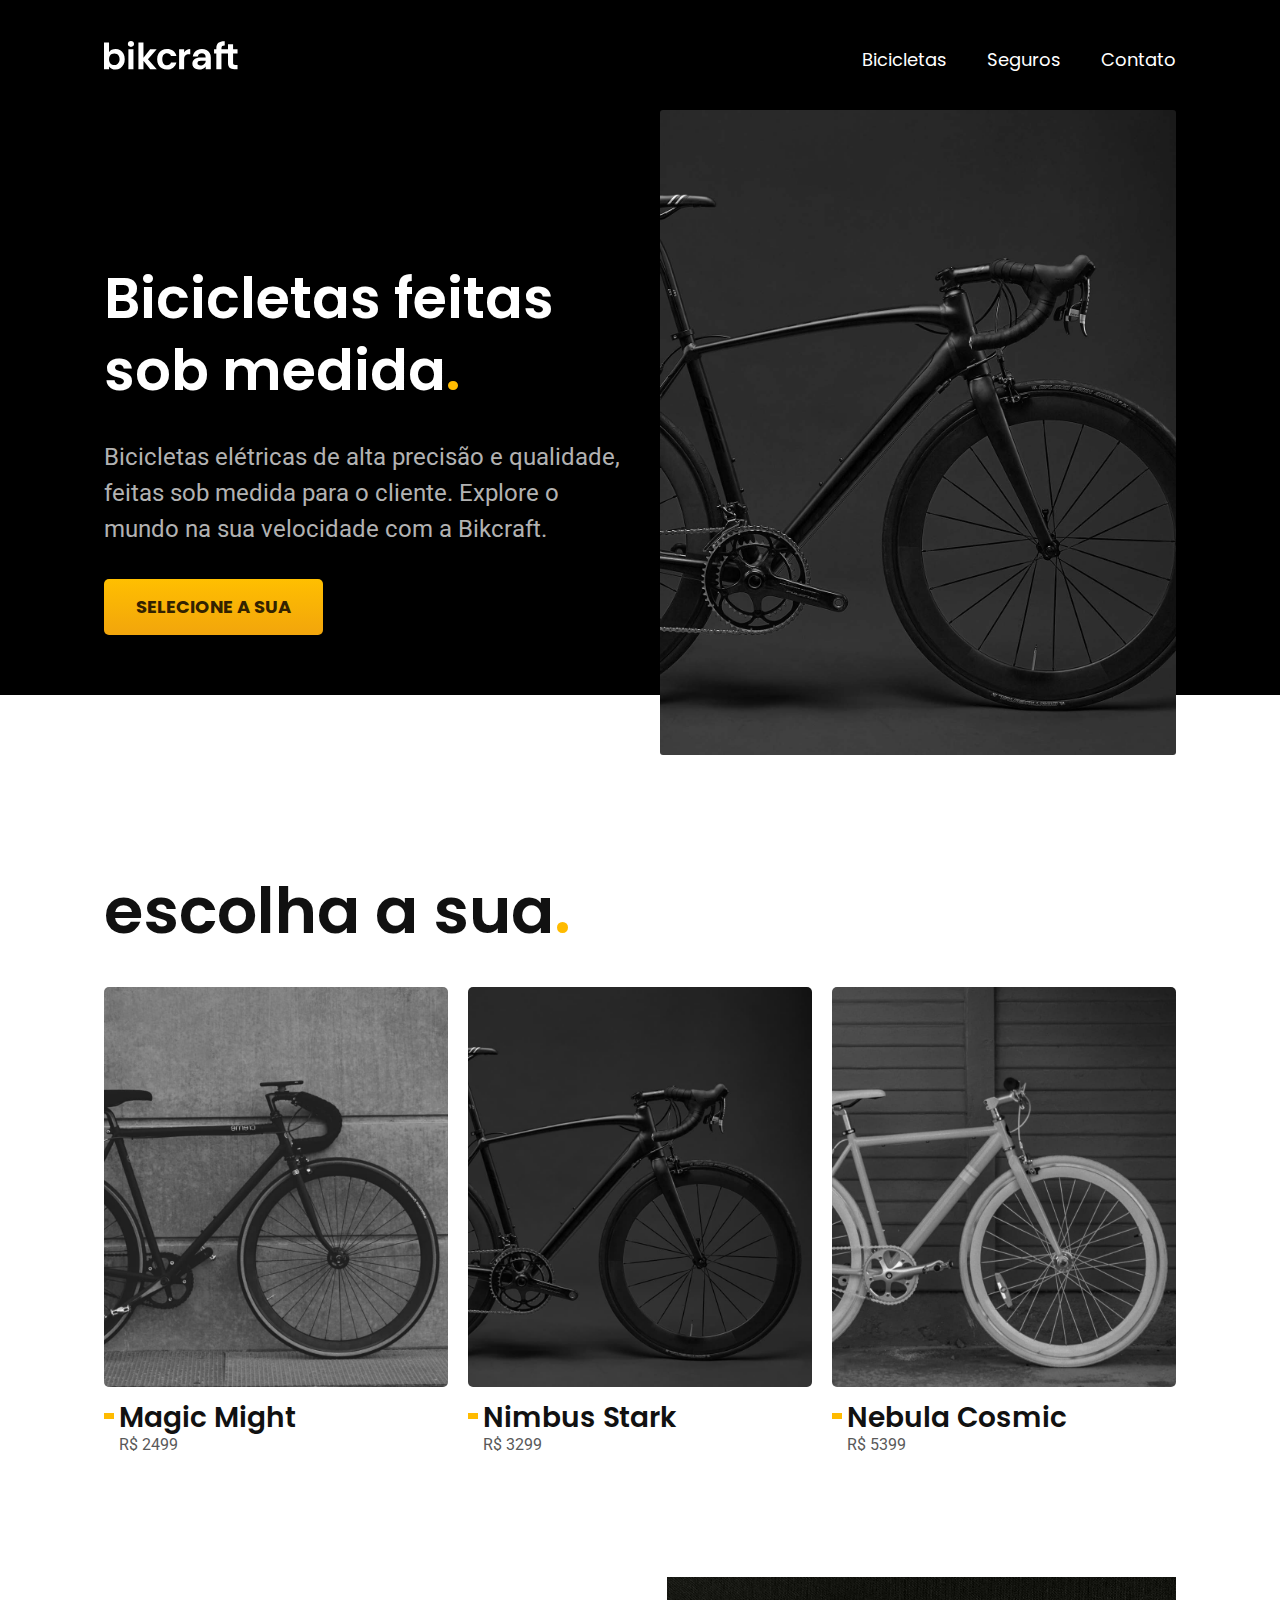
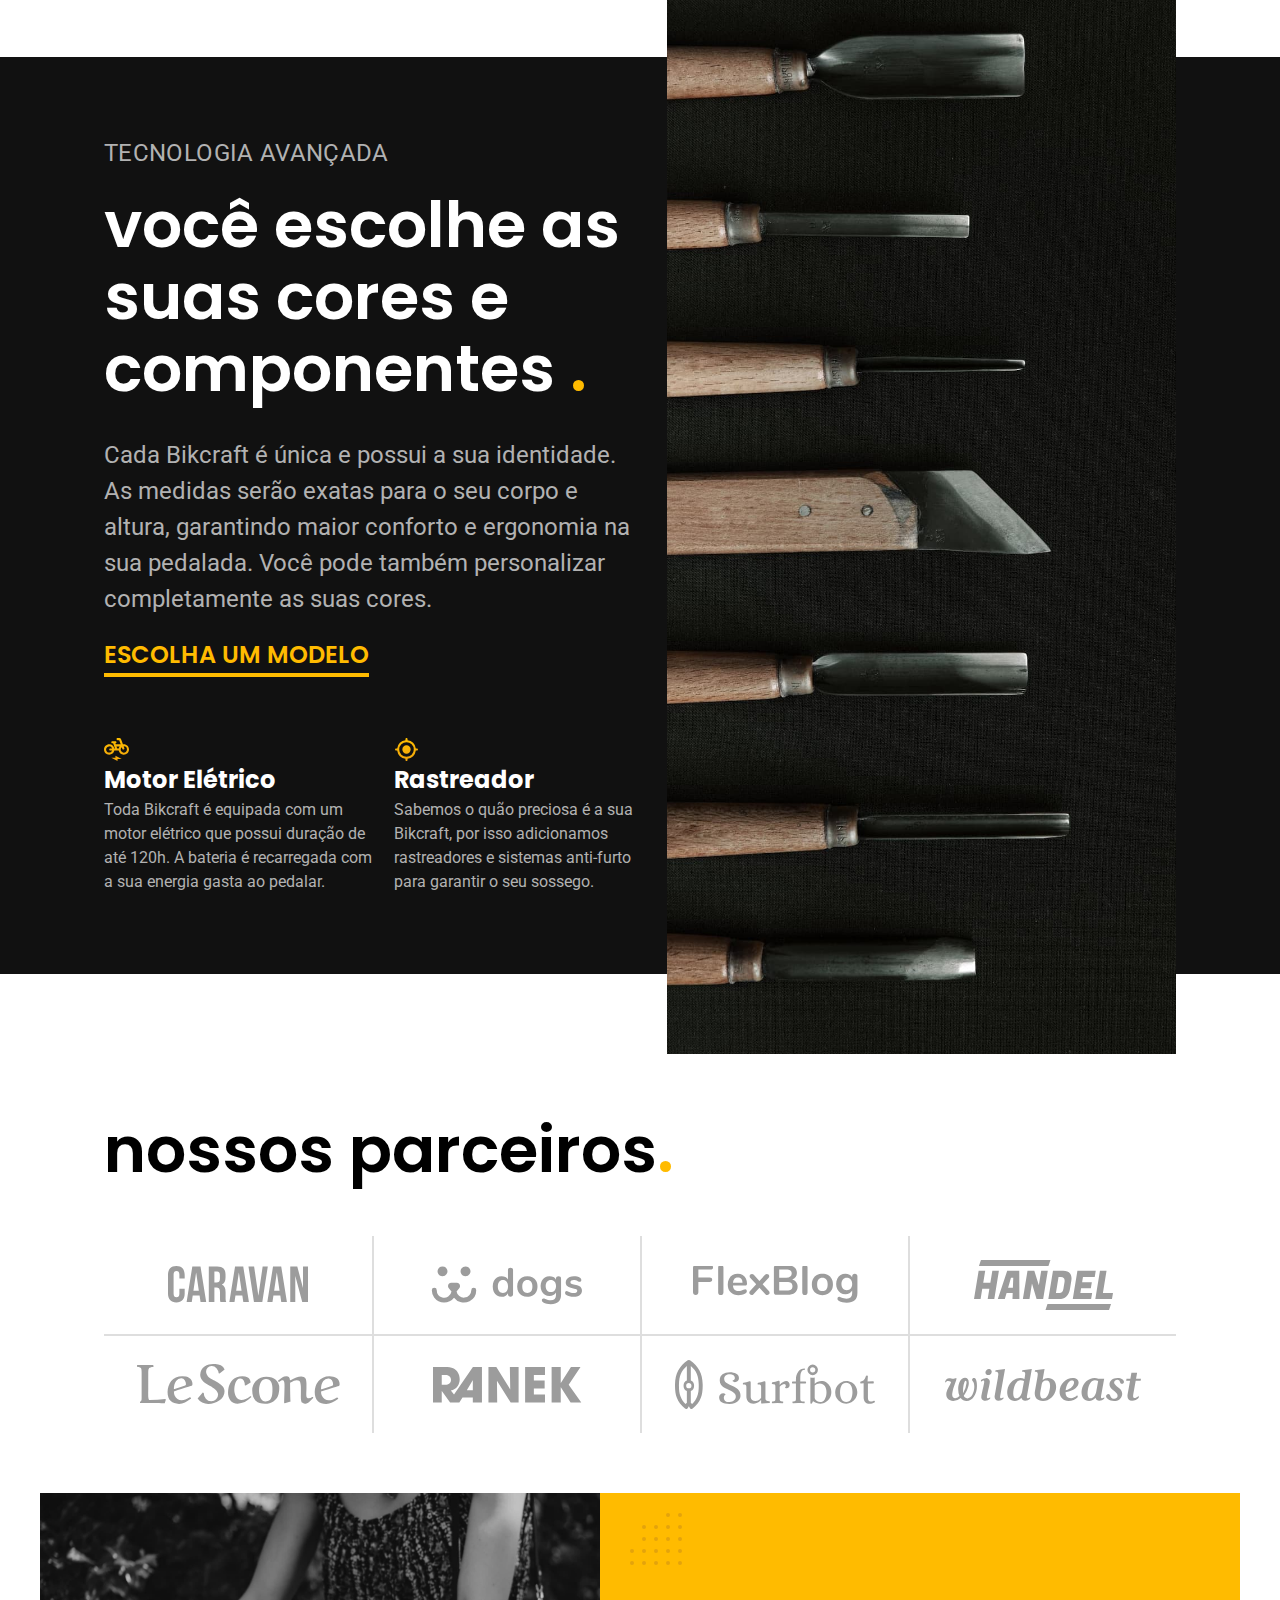
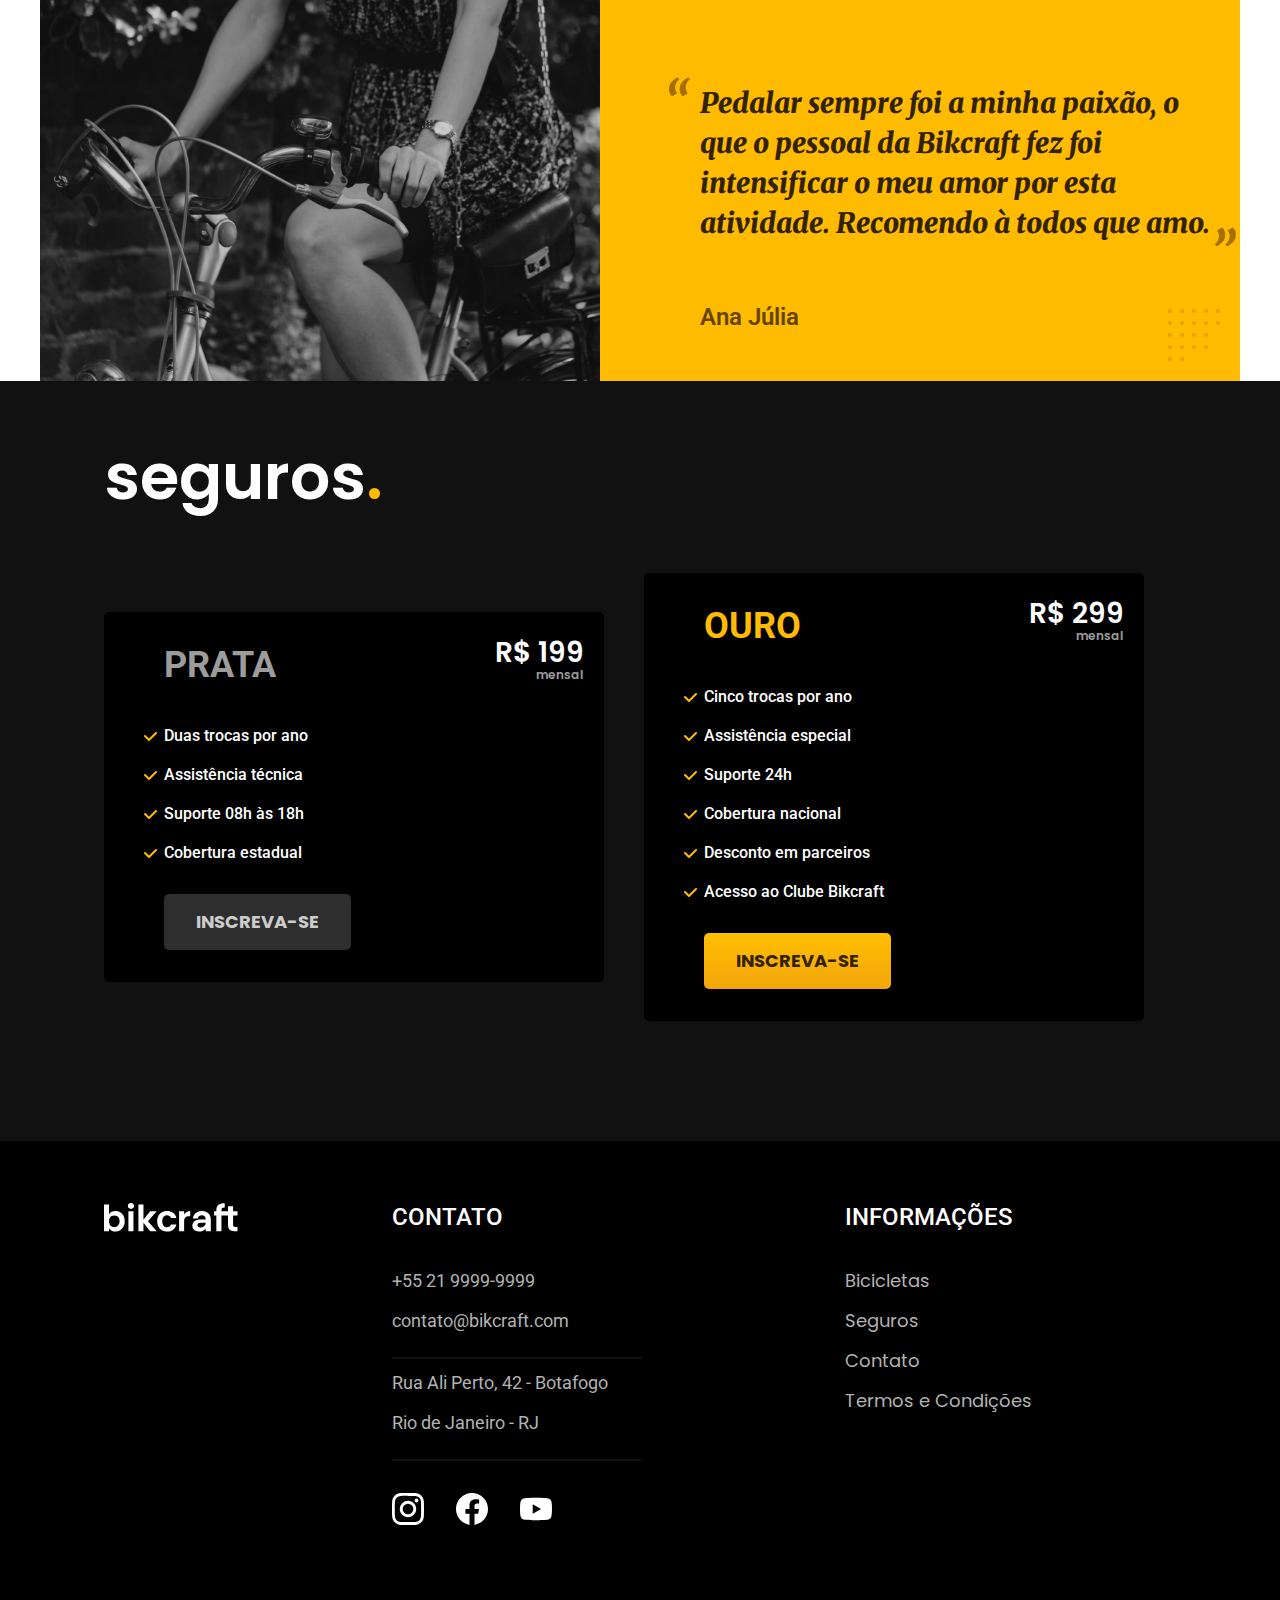
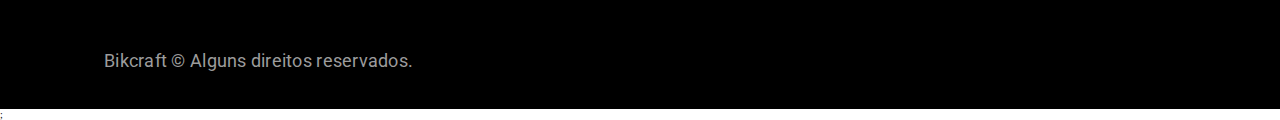
<file: index.html>
<!DOCTYPE html>
<html lang="pt-br">

<head>

  <meta charset="UTF-8">
  <link rel="shortcut icon" href="./favicon.svg" type="image/svg+xml">

  <meta name="viewport" content="width=device-width, initial-scale=1.0">


  <meta name="description" content="Bicicletas elétricas de alta precisão e qualidade,  feitas sob medida para o cliente. Explore o mundo na sua velocidade com a Bikcraft.">

  <link rel="preconnect" href="https://fonts.googleapis.com">
  <link rel="preconnect" href="https://fonts.gstatic.com" crossorigin>
  <link href="https://fonts.googleapis.com/css2?family=Merriweather:wght@900&family=Poppins:wght@400;700&family=Roboto:wght@400;500;700&display=swap" rel="stylesheet">




  <link rel="preload" href="./css/style.min.css" as="style">
  <link rel="stylesheet" href="./css/style.min.css">
  <title>Projeto Bikcraft - Venda de Bicicletas</title>


  <script>document.documentElement.classList.add('js') </script>

</head>

<body>

  <header>
    <div class="header-bg container">
      <a href="./">
        <img src="./img/bikcraft.svg" alt="Logo Bikcraft">
      </a>
      <ul class="header-menu">
        <li><a href="./pages/bicicletas.html">Bicicletas</a></li>
        <li><a href="./pages/seguros.html">Seguros</a></li>
        <li><a href="./pages/contato.html">Contato</a></li>
      </ul>
    </div>
  </header>
  <main>
    <!-- home -->
    <section id="home" aria-label="introdução">
      <div class="home-text-area container">
        <div>
          <h1 data-anime="300" class="fadeInUp intro-title w">Bicicletas feitas
            sob medida<span>.</span></h1>
          <p class="intro-text c5 ff-roboto">Bicicletas elétricas de alta precisão e qualidade, feitas sob medida para o cliente. Explore o mundo na sua velocidade com a Bikcraft.</p>
          <a href="./pages/bicicletas.html" class="btn">SELECIONE A SUA</a>
        </div>

        <img src="./img/fotos/introducao.jpg" alt="">

      </div>
    </section>
    <!-- modelos -->
    <section class="modelos container" aria-label="modelos">
      <h1 data-anime="400" class="fadeInUp intro-title c11">escolha a sua<span>.</span></h1>
      <ul data-anime="400" class="fadeInUp bike-list">
        <li>
          <a href="./bicicletas/magic.html">
            <img src="./img/bicicletas/magic-home.jpg" alt="Bicicleta Magic">
            <h2 class="bike-title c11 ff-poppins">
              Magic Might
            </h2>
            <span class="bike-price c8  ff-roboto">
              R$ 2499
            </span>
          </a>
        </li>
        <li>
          <a href="./bicicletas/nimbus.html">
            <img src="./img/bicicletas/nimbus-home.jpg" alt="Bicicleta Nimbus">
            <h2 class="bike-title c11 ff-poppins">
              Nimbus Stark
            </h2>
            <span class="bike-price c8 ff-roboto">
              R$ 3299
            </span>
          </a>
        </li>
        <li>
          <a href="./bicicletas/cosmic.html">
            <img src="./img/bicicletas/nebula-home.jpg" alt="Bicicleta Nebula">
            <h2 class="bike-title c11 ff-poppins">
              Nebula Cosmic
            </h2>
            <span class="bike-price c8 ff-roboto">
              R$ 5399
            </span>
          </a>
        </li>
      </ul>
    </section>
    <!-- tecnologia -->
    <section id="about" class="bg-c11" aria-label="tecnologias">
      <div class="container">
        <div class="about-content ff-roboto">
          <span class="about-intro c5 ff-roboto">Tecnologia Avançada</span>
          <h1 class="intro-title w">você escolhe as suas cores e componentes <span>.</span></h1>
          <p class="about-text ff-roboto c5">Cada Bikcraft é única e possui a sua identidade. As medidas serão exatas para o seu corpo e altura, garantindo maior conforto e ergonomia na sua pedalada. Você pode também personalizar completamente as suas cores.</p>
          <a href="./pages/bicicletas.html" class="about-intro2 ff-poppins p1">ESCOLHA UM MODELO</a>
          <div class="about-vantagens">
            <div class="about-card">
              <img src="./img/icones/eletrica.svg" alt="Icone Bike eletrica">
              <h3 class="about-title2 ff-poppins w">Motor Elétrico</h3>
              <p class="about-bike c5">Toda Bikcraft é equipada com um motor elétrico que possui duração de até 120h. A bateria é recarregada com a sua energia gasta ao pedalar.</p>
            </div>
            <div class="about-card">
              <img src="./img/icones/rastreador.svg" alt="Icone rastreador">
              <h3 class="about-title2 ff-poppins w">Rastreador</h3>
              <p class="about-bike c5">Sabemos o quão preciosa é a sua Bikcraft, por isso adicionamos rastreadores e sistemas anti-furto para garantir o seu sossego.</p>
            </div>
          </div>




        </div>
        <img class="about-photo" src="./img/fotos/tecnologia.jpg" alt="">
      </div>

    </section>
    <!-- parceiros -->
    <section class="container parceiros" aria-label="parceiros">
      <h1 data-anime="400" class="fadeInUp intro-title">nossos parceiros<span>.</span></h1>
      <ul data-anime="700" class="fadeInUp parceiro-list">
        <li><img src="./img/parceiros/caravan.svg" alt="Logo Parceiros"></li>
        <li><img src="./img/parceiros/dogs.svg" alt="Logo Parceiros"></li>
        <li><img src="./img/parceiros/flexblog.svg" alt="Logo Parceiros"></li>
        <li><img src="./img/parceiros/handel.svg" alt="Logo Parceiros"></li>
        <li><img src="./img/parceiros/lescone.svg" alt="Logo Parceiros"></li>
        <li><img src="./img/parceiros/ranek.svg" alt="Logo Parceiros"></li>
        <li><img src="./img/parceiros/surfbot.svg" alt="Logo Parceiros"></li>
        <li><img src="./img/parceiros/wildbeast.svg" alt="Logo Parceiros"></li>
      </ul>
    </section>
    <!-- depoimentos -->
    <section id="recomendacao">
      <div class="recomendacao-conteudo container">
        <img class="recomendacao-photo" src="./img/fotos/depoimento.jpg" alt="Mulher Andando de Bicicleta">
        <div class="texto-content">
          <h1 class="text ff-meri c-p5">Pedalar sempre foi a minha paixão, o que o pessoal da Bikcraft fez foi intensificar o meu amor por esta atividade. Recomendo à todos que amo.
          </h1>
          <span class="c-p4 ff-roboto">Ana Júlia</span>
          <img class="dec-top" src="./img/dec/top-left-p.svg" alt="">
          <img class="dec-bottom" src="./img/dec/bottom-right-p.svg" alt="">
        </div>
      </div>
    </section>
    <!-- seguros -->
    <section id="seguros" class="bg-c11" aria-label="depoimentos">
      <div class="container">
        <h1 data-anime="400" class="fadeInUp intro-title w">seguros<span>.</span></h1>
        <div data-anime="700" class="fadeInUp seguros-content">
          <div class="seguro-card bg-c12">
            <h2 class="seguro-title c6 ff-roboto">prata</h2>
            <ul class="seguro-lista w ff-roboto">
              <li>Duas trocas por ano</li>
              <li>Assistência técnica</li>
              <li>Suporte 08h às 18h</li>
              <li>Cobertura estadual</li>
            </ul>
            <a class="btn silver c4" href="./pages/seguros.html">inscreva-se</a>
            <span class="seguro-preco ff-poppins w">R$ 199</span>
          </div>
          <div class="seguro-card bg-c12">
            <h2 class="seguro-title c-p1 ff-roboto">ouro</h2>
            <ul class="seguro-lista w ff-roboto">
              <li>Cinco trocas por ano</li>
              <li>Assistência especial</li>
              <li>Suporte 24h</li>
              <li>Cobertura nacional</li>
              <li>Desconto em parceiros</li>
              <li>Acesso ao Clube Bikcraft</li>
            </ul>
            <a class="btn c-p5" href="./pages/seguros.html">inscreva-se</a>
            <span class="seguro-preco ff-poppins w">R$ 299</span>
          </div>
        </div>
      </div>
    </section>
    <!-- footer -->
    <footer class="bg-c12 ">
      <div class="footer container">
        <img src="./img/bikcraft.svg" alt="logo bikcraft">
        <div class="footer-contato ff-roboto">
          <h3 class="footer-title-list w">contato</h3>
          <ul class="footer-list c5 contato">
            <li><a href="tel:+552199999999" target="_blank">+55 21 9999-9999</a></li>
            <li><a href="mailto:contato@bikcraft.com" target="_blank">contato@bikcraft.com</a></li>
            <li><a>Rua Ali Perto, 42 - Botafogo</a></li>
            <li><a>Rio de Janeiro - RJ</a></li>
          </ul>
          <ul class="footer-social">
            <li><a href="https://www.instagram.com" target="_blank"><img src="./img/redes/instagram.svg" alt=""></a></li>
            <li><a href="https://www.facebook.com" target="_blank"><img src="./img/redes/facebook.svg" alt=""></a></li>
            <li><a href="https://www.youtube.com" target="_blank"><img src="./img/redes/youtube.svg" alt=""></a></li>
          </ul>
        </div>
        <div class="footer-info ff-roboto">
          <h3 class="footer-title-list w">informações</h3>
          <ul class="footer-list c5 ff-poppins">
            <li><a href="./pages/bicicletas.html">Bicicletas</a></li>
            <li><a href="./pages/seguros.html">Seguros</a></li>
            <li><a href="./pages/contato.html">Contato</a></li>
            <li><a href="./pages/termos.html">Termos e Condições</a></li>
          </ul>
        </div>
        <p class="ff-roboto c6 ">Bikcraft © Alguns direitos reservados.</p>
      </div>
    </footer>

  </main>
  <script src="./js/plugins/simple-anime.js"></script>;
  <script src="./js/main.js"></script>
</body>

</html>
</file>
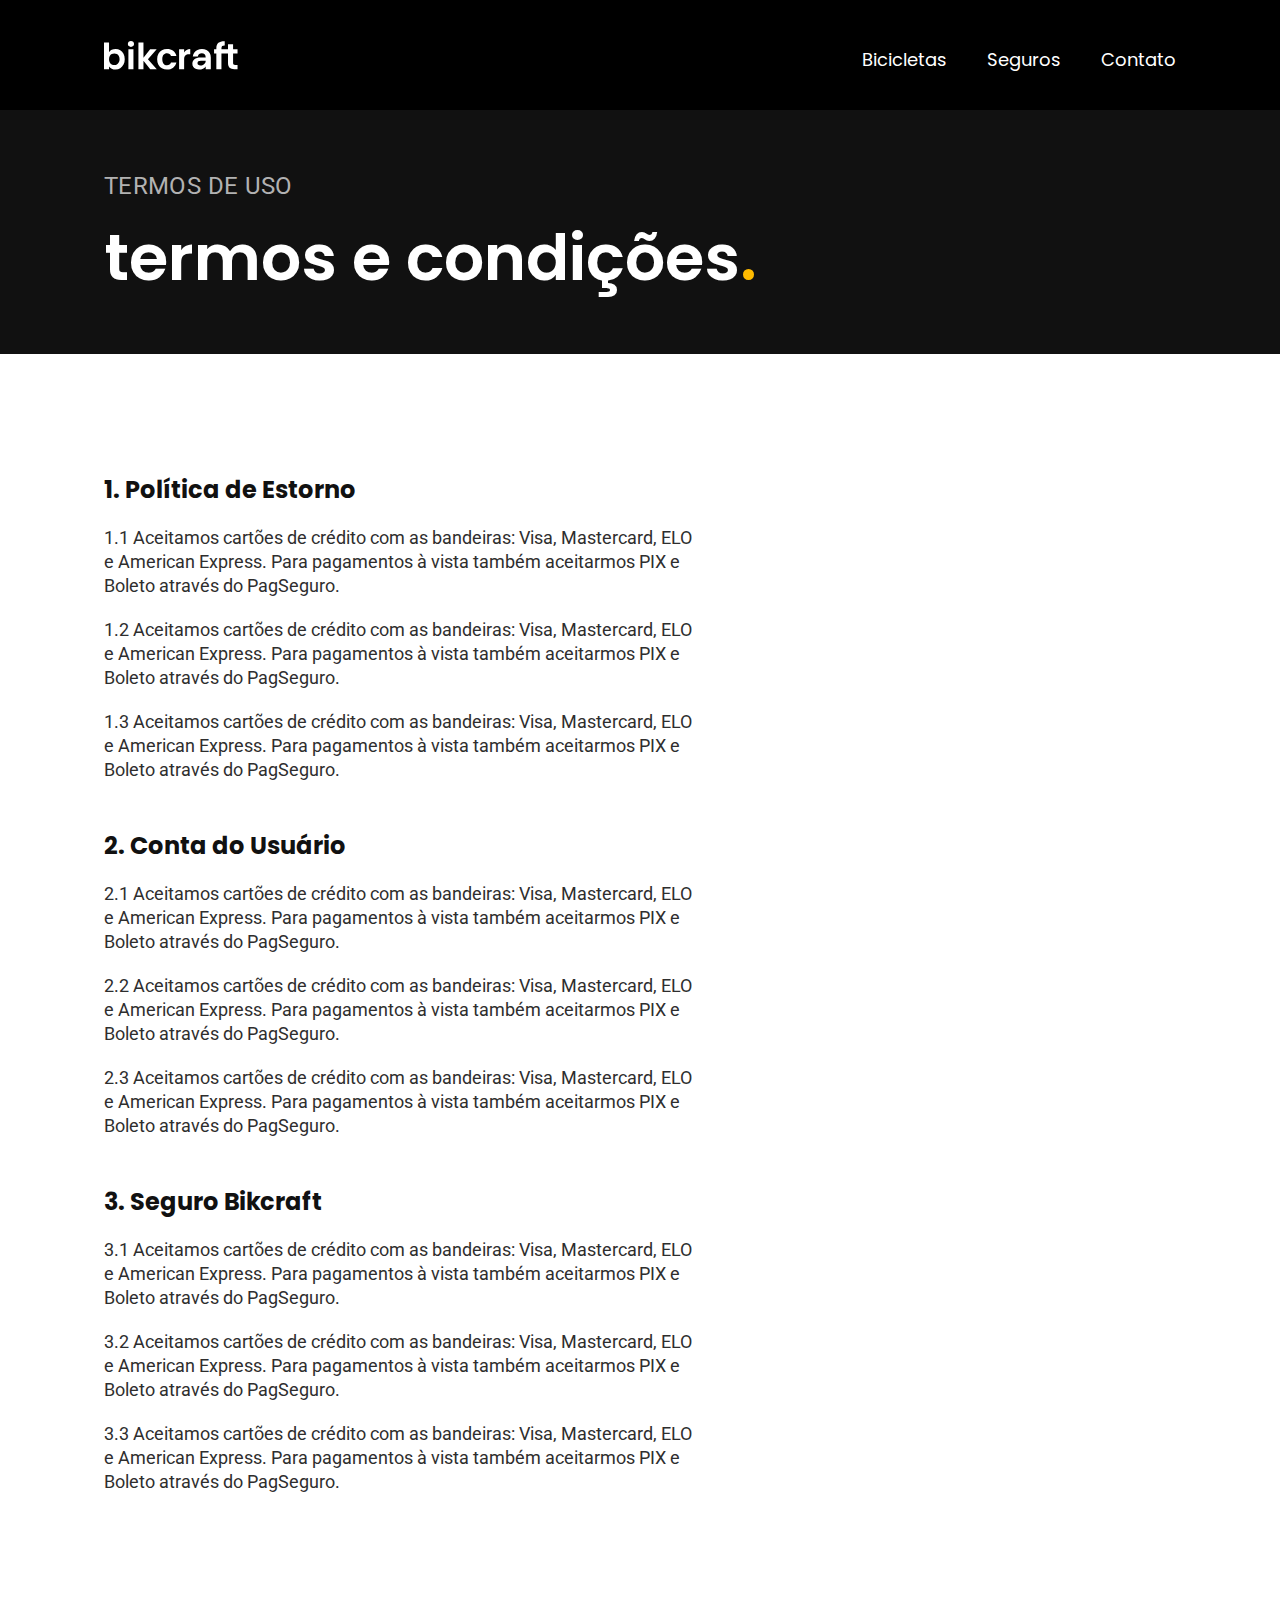
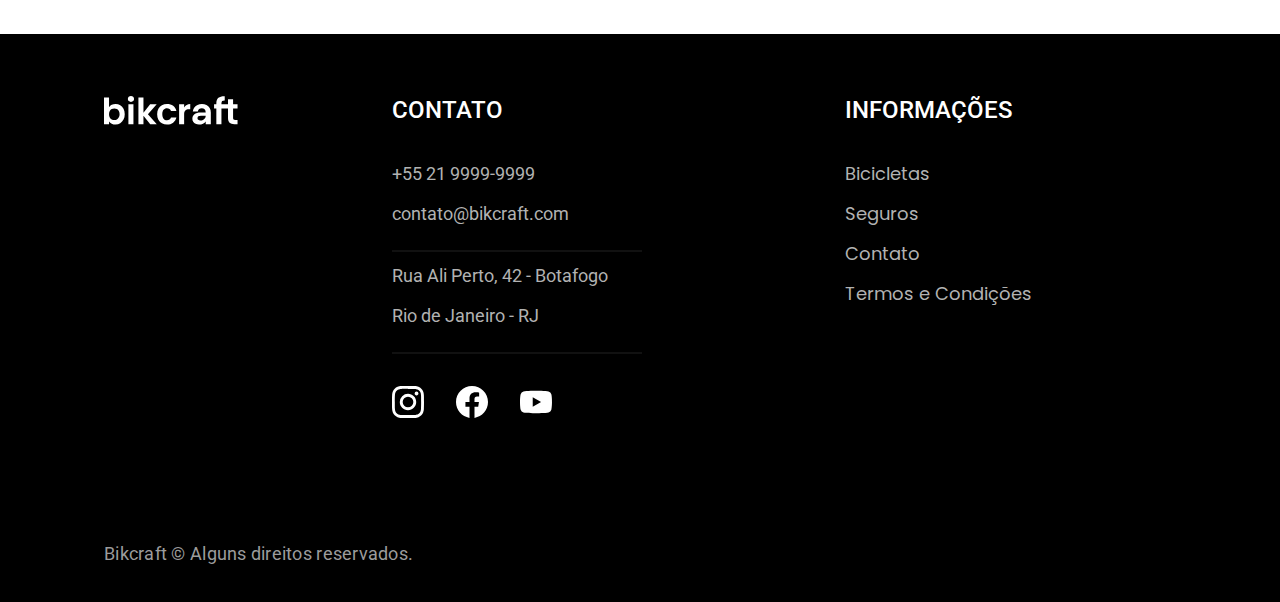
<file: pages/termos.html>
<!DOCTYPE html>
<html lang="pt-br">

<head>
  <meta charset="UTF-8">
  <link rel="shortcut icon" href="../favicon.svg" type="image/svg+xml">

  <meta name="viewport" content="width=device-width, initial-scale=1.0">
  <link rel="preconnect" href="https://fonts.googleapis.com">
  <link rel="preconnect" href="https://fonts.gstatic.com" crossorigin>
  <link href="https://fonts.googleapis.com/css2?family=Merriweather:wght@900&family=Poppins:wght@400;700&family=Roboto:wght@400;700&display=swap" rel="stylesheet">
  <meta name="description" content="Termos e Condições">

  <link rel="preload" href="../css/style.min.css" as="style">
  <link rel="stylesheet" href="../css/style.min.css">
  <title>Termos e Condições / Projeto Bikcraft - Venda de Bicicletas</title>
  <script>document.documentElement.classList.add('js') </script>

</head>

<body class="termos-page">
  <header>
    <div class="header-bg container">
      <a href="./">
        <img src="../img/bikcraft.svg" alt="Logo Bikcraft">
      </a>
      <ul class="header-menu">
        <li><a href="./bicicletas.html">Bicicletas</a></li>
        <li><a href="./seguros.html">Seguros</a></li>
        <li><a href="./contato.html">Contato</a></li>
      </ul>
    </div>
  </header>

  <main>
    <div class="titulo-bg bg-c11">
      <div class="container titulo-container">
        <span class="about-intro c5 ff-roboto">termos de uso</span>
        <h1 class="intro-title w">termos e condições<span>.</span></h1>
      </div>
    </div>
    <div class="termos container">
      <h2 class="termos-title c11 ff-poppins">1. Política de Estorno</h2>

      <p>1.1 Aceitamos cartões de crédito com as bandeiras: Visa, Mastercard, ELO e American Express. Para pagamentos à vista também aceitarmos PIX e Boleto através do PagSeguro.</p>
      <p>1.2 Aceitamos cartões de crédito com as bandeiras: Visa, Mastercard, ELO e American Express. Para pagamentos à vista também aceitarmos PIX e Boleto através do PagSeguro.</p>
      <p>1.3 Aceitamos cartões de crédito com as bandeiras: Visa, Mastercard, ELO e American Express. Para pagamentos à vista também aceitarmos PIX e Boleto através do PagSeguro.</p>

      <h2 class="termos-title c11 ff-poppins">2. Conta do Usuário</h2>

      <p>2.1 Aceitamos cartões de crédito com as bandeiras: Visa, Mastercard, ELO e American Express. Para pagamentos à vista também aceitarmos PIX e Boleto através do PagSeguro.</p>
      <p>2.2 Aceitamos cartões de crédito com as bandeiras: Visa, Mastercard, ELO e American Express. Para pagamentos à vista também aceitarmos PIX e Boleto através do PagSeguro.</p>
      <p>2.3 Aceitamos cartões de crédito com as bandeiras: Visa, Mastercard, ELO e American Express. Para pagamentos à vista também aceitarmos PIX e Boleto através do PagSeguro.</p>

      <h2 class="termos-title c11 ff-poppins">3. Seguro Bikcraft</h2>

      <p>3.1 Aceitamos cartões de crédito com as bandeiras: Visa, Mastercard, ELO e American Express. Para pagamentos à vista também aceitarmos PIX e Boleto através do PagSeguro.</p>
      <p>3.2 Aceitamos cartões de crédito com as bandeiras: Visa, Mastercard, ELO e American Express. Para pagamentos à vista também aceitarmos PIX e Boleto através do PagSeguro.</p>
      <p>3.3 Aceitamos cartões de crédito com as bandeiras: Visa, Mastercard, ELO e American Express. Para pagamentos à vista também aceitarmos PIX e Boleto através do PagSeguro.</p>

    </div>
  </main>
  <footer class="bg-c12 ">
    <div class="footer container">
      <img src="../img/bikcraft.svg" alt="logo bikcraft">
      <div class="footer-contato ff-roboto">
        <h3 class="footer-title-list w">contato</h3>
        <ul class="footer-list c5 contato">
          <li><a href="tel:+552199999999" target="_blank">+55 21 9999-9999</a></li>
          <li><a href="mailto:contato@bikcraft.com" target="_blank">contato@bikcraft.com</a></li>
          <li><a>Rua Ali Perto, 42 - Botafogo</a></li>
          <li><a>Rio de Janeiro - RJ</a></li>
        </ul>
        <ul class="footer-social">
          <li><a href="https://www.instagram.com" target="_blank"><img src="../img/redes/instagram.svg" alt=""></a></li>
          <li><a href="https://www.facebook.com" target="_blank"><img src="../img/redes/facebook.svg" alt=""></a></li>
          <li><a href="https://www.youtube.com" target="_blank"><img src="../img/redes/youtube.svg" alt=""></a></li>
        </ul>
      </div>
      <div class="footer-info ff-roboto">
        <h3 class="footer-title-list w">informações</h3>
        <ul class="footer-list c5 ff-poppins">
          <li><a href="./bicicletas.html">Bicicletas</a></li>
          <li><a href="./seguros.html">Seguros</a></li>
          <li><a href="./contato.html">Contato</a></li>
          <li><a href="./termos.html">Termos e Condições</a></li>
        </ul>
      </div>
      <p class="ff-roboto c6 ">Bikcraft © Alguns direitos reservados.</p>
    </div>
  </footer>
  <script src="../js/main.js"></script>
</body>

</html>
</file>
<file: css/style.min.css>
header{background-color:var(--c12);width:100%}.header-bg{display:flex;flex-wrap:wrap;gap:20px 0;justify-content:space-between;padding:2.4rem!important;align-items:center}.header-menu{display:flex;flex-wrap:wrap;gap:4rem}.header-menu li a{padding:2rem 0 1rem;font-family:var(--ff-poppins);color:var(--w);font-size:1.8rem;line-height:3.2rem;position:relative;display:inline-block}.header-menu li a::after{content:'';position:absolute;left:0;width:0;height:2px;background-color:var(--w);display:block}.header-menu li a:hover:after{transition:.4s;width:100%}.header-menu li a.ativo:after{transition:3s;width:100%}@media (max-width:600px){.header-menu{gap:1rem}.header-menu li a{background-color:var(--c11);padding:1.2rem;border-radius:5px;gap:0}.header-menu li a:hover{background-color:var(--c10)}.header-menu li a::after{display:none}}@media (max-width:400px){.header-menu li a{font-size:1.3rem;padding:.8rem}}*{margin:0;padding:0;box-sizing:border-box}ul{list-style:none}a{text-decoration:none;color:inherit}img{max-width:100%;display:block}main{background-color:var(--w)}html{-webkit-font-smoothing:antialiased;scroll-behavior:smooth}.footer{padding:6rem 2.4rem 3.2rem!important;display:grid;grid-template-columns:3fr 5fr 4fr;gap:4rem}.footer-title-list{margin-bottom:3.2rem;text-transform:uppercase;font-weight:500;font-size:2.4rem;line-height:3.2rem}.footer-list{display:grid;gap:8px;font-size:1.8rem;line-height:3.2rem;text-align:left}.footer-list a:hover{color:var(--c2)}.contato li:nth-child(2n)::after{content:'';display:block;max-width:250px;height:2px;margin:2rem 0 0;background-color:var(--c11)}.footer-social{display:flex;margin-top:3.2rem;gap:3.2rem}.footer p{margin-top:8rem;grid-column:1/-1;font-size:1.8rem;line-height:3.2rem;letter-spacing:.015em}@media (max-width:680px){.footer>img{display:none}.footer{grid-template-columns:1fr 1fr}.footer-title-list{margin-top:4rem}}@media (max-width:450px){.footer{grid-template-columns:1fr}.footer p{margin-top:0}}.intro-title{font-family:var(--ff-poppins);font-weight:600;font-size:6.4rem;line-height:7.2rem}.intro-title span{color:var(--p1)}.intro-text{margin-bottom:3.2rem;font-size:2.4rem;line-height:3.6rem}.btn{background:linear-gradient(#ffbf00,#f2a50c);box-shadow:0 1px 2px rgba(0,0,0,.1);color:var(--p5);padding:1.6rem 3.2rem;border-radius:5px;display:inline-block;text-align:center;text-transform:uppercase;font-family:Poppins;font-weight:700;font-size:1.8rem;line-height:2.4rem;max-width:max-content}.btn:hover{box-shadow:0 0 12px 0 rgb(255 255 255 / 48%);transition:.5s;filter:brightness(.9)}.btn.seta{display:flex;align-items:center}.btn.seta::after{content:'';display:inline-block;width:18px;height:10px;margin-left:12px;background:url('../img/icones/seta.svg');transition:transform .2s}.btn.seta:hover::after{transform:translateX(4px)}.container{max-width:1120px;margin:0 auto;padding:0 2.4rem}:root{font-size:62.5%;--w:#ffffff;--c1:#f7f7f7;--c2:#ededed;--c3:#dedede;--c4:#cccccc;--c5:#b2b2b2;--c6:#9c9c9c;--c7:#717171;--c8:#595959;--c9:#404040;--c10:#2e2e2e;--c11:#111111;--c12:#000000;--p5:#332200;--p4:#664400;--p3:#a66f00;--p2:#e4a30b;--p1:#ffbb00;--ff-poppins:'Poppins',sans-serif;--ff-roboto:'Roboto',sans-serif;--ff-meri:'Merriweather',serif}.w{color:var(--w)}.c1{color:var(--c1)}.c2{color:var(--c2)}.c3{color:var(--c3)}.c4{color:var(--c4)}.c5{color:var(--c5)}.c6{color:var(--c6)}.c7{color:var(--c7)}.c8{color:var(--c8)}.c9{color:var(--c9)}.c10{color:var(--c10)}.c11{color:var(--c11)}.c12{color:var(--c12)}.c-p5{color:var(--p5)}.c-p4{color:var(--p4)}.c-p3{color:var(--p3)}.c-p2{color:var(--p2)}.c-p1{color:var(--p1)}.ff-poppins{font-family:var(--ff-poppins)}.ff-roboto{font-family:var(--ff-roboto)}.ff-meri{font-family:var(--ff-meri)}.bg-c10{background-color:var(--c10)!important}.bg-c11{background-color:var(--c11)!important}.bg-c12{background-color:var(--c12)!important}.bg-p1{background-color:var(--p1)}.js .fadeInDown{transform:translate3d(0,-20px,0)}.js .fadeInUp{transform:translate3d(0,20px,0)}.js .fadeInRight{transform:translate3d(20px,0,0)}.js .fadeInLeft{transform:translate3d(-20px,0,0)}.js [data-anime]{opacity:0}.js .anime{opacity:1;transform:none;transition:transform .8s,opacity .8s}#home{background-color:var(--c12);box-shadow:inset 0 -60px #fff}.home-text-area{display:grid;grid-template-columns:1fr 1fr;gap:0 4rem;color:var(--w);align-items:center;justify-items:left}#home .intro-title{font-size:5.6rem;margin-bottom:3.2rem}.home-text-area div:first-child{align-self:end;gap:30px;margin-bottom:12rem}.home-text-area img{height:100%;object-fit:cover;object-position:center top;border-radius:3px}@media (max-width:710px){#home{background-color:var(--c11)}#home .intro-title{font-size:4rem;line-height:3.8rem}.intro-text{font-size:2rem}.home-text-area{padding-top:6rem;display:grid;grid-template-columns:1fr}.home-text-area img{display:none}.home.btn{padding:1.2rem 2.4rem}}.modelos{padding:12rem 2.4rem;display:grid;height:100%}.modelos .intro-title{margin-bottom:4rem}.modelos .bike-list{display:flex;width:100%;gap:2rem}.bike-list img{object-fit:cover;height:40rem;width:100vw;object-position:center center;border-radius:5px;margin-bottom:1.6rem}.bike-list img:hover{transition:.5s;transform:scale(1.02)}.bike-title{position:relative;font-weight:600;font-size:2.8rem;line-height:3rem;margin-left:1.5rem}.bike-title::before{content:'';position:absolute;width:1rem;height:.6rem;left:-1.5rem;top:1rem;background:#fb0}.bike-price{font-size:1.6rem;line-height:2.4rem;margin-left:1.5rem}@media (max-width:710px){.modelos .intro-title{font-size:4rem;line-height:3.8rem}.modelos{padding:8rem 2.4rem}}@media (max-width:650px){.modelos .bike-list img{height:unset;width:unset}.modelos .bike-list li{min-width:300px}.modelos .bike-list{overflow-x:auto}}#about{padding:0 2.4rem!important;box-shadow:inset 0 80px #fff,inset 0 -80px #fff}.about-intro{display:block;font-size:2.4rem;line-height:3.2rem;letter-spacing:.015em;text-transform:uppercase;margin-bottom:2rem}#about .intro-title{margin-bottom:3.2rem;width:13ch}#about .container{display:grid;grid-template-columns:1fr 1fr;gap:3rem}.about-content{padding:16rem 0}.about-text{font-size:2.4rem;line-height:3.6rem;margin-bottom:2rem}.about-intro2{display:inline-block;font-weight:600;font-size:2.4rem;line-height:3.6rem;color:var(--p1);border-bottom:4px solid var(--p1);margin-bottom:6rem}.about-intro2:hover{transition:.5s;filter:brightness(1.1)}.about-photo{width:100%;height:100%;object-fit:cover;object-position:left}.about-vantagens{display:flex;gap:2rem}.about-card img{width:25px}.about-title2{font-size:2.4rem;line-height:3.6rem}.about-bike{font-size:1.6rem;line-height:2.4rem}@media (max-width:690px){#about{box-shadow:none}.about-content{padding:6rem 0}#about .intro-title{word-break:break-word;font-size:2.8rem;line-height:initial;width:auto}#about .container{grid-template-columns:1fr}.about-text{font-size:1.8rem;line-height:3rem}.about-intro2{font-size:2rem;line-height:2.6rem}.about-photo{display:none}.about-vantagens{flex-direction:column}}.parceiros{padding:6rem 2.4rem}.parceiros .intro-title{padding-bottom:5rem}.parceiro-list{display:grid;grid-template-columns:repeat(4,1fr);max-width:1400px}.parceiro-list li{display:flex;align-items:center;padding:2.4rem 3.2rem;justify-content:center;border-left:2px solid var(--c3)}.parceiro-list li:first-child,.parceiro-list li:nth-child(5){border-left:none}.parceiro-list li:nth-child(n+5){border-top:2px solid var(--c3)}@media (max-width:690px){.parceiros .intro-title{font-size:5.4rem;line-height:6.2rem}.parceiro-list{grid-template-columns:repeat(2,1fr)}.parceiro-list li:nth-child(3),.parceiro-list li:nth-child(7){border-left:none}.parceiro-list li{border-top:2px solid var(--c3)}.parceiro-list li:first-child,.parceiro-list li:nth-child(2){border-top:none}}.recomendacao-conteudo{max-width:1200px!important;padding:0!important;display:grid;grid-template-columns:1fr 1fr;gap:8rem;background-color:var(--p1)}.recomendacao-photo{height:100%;object-fit:cover;object-position:right}.texto-content{position:relative;display:flex;align-items:flex-start;flex-direction:column;justify-content:flex-end;gap:3rem;padding:80px 20px 20px}.texto-content .text{font-style:italic;font-weight:900;font-size:2.8rem;line-height:4rem;position:relative}.texto-content .text::before{content:'“';position:absolute;color:var(--p3);font-size:5rem;left:-35px;top:0}.texto-content .text::after{content:'”';position:absolute;color:var(--p3);font-size:5rem;bottom:-30px}.texto-content span{padding:3rem 0;font-weight:600;font-size:2.4rem}.dec-bottom{position:absolute;bottom:20px;right:20px}.dec-top{position:absolute;top:20px;left:-50px}@media (max-width:1050px){.recomendacao-conteudo{grid:5rem}}@media (max-width:800px){.recomendacao-conteudo{grid-template-columns:1fr}.recomendacao-photo{height:300px;width:100%}.texto-content{padding:20px 40px 0}.texto-content .text{font-size:2.2rem;line-height:3.4rem}.dec-top{left:20px;top:-60px}.texto-content span{font-size:1.8rem}}#seguros{padding-bottom:12rem}#seguros .intro-title{padding:6rem 0}.seguros-content{display:flex;gap:4rem;align-items:center}.seguro-card{position:relative;padding:3.2rem 6rem;border-radius:5px;width:50rem}.seguro-title{font-size:3.6rem;text-transform:uppercase;margin-bottom:4rem}.seguro-lista{display:grid;gap:2rem;margin-bottom:3.2rem}.seguro-lista li{position:relative;font-weight:500;font-size:1.6rem}.seguro-lista li::before{position:absolute;left:-20px;content:url('../img/icones/lista.svg')}.btn.silver{background:var(--c10)}.seguro-preco{position:absolute;top:20px;right:20px;font-size:2.8rem;font-weight:600}.seguro-preco::after{content:'mensal';position:absolute;font-family:var(--ff-poppins);color:var(--c6);font-size:12px;bottom:-10px;right:0}@media (max-width:768px){.seguros-content{flex-direction:column}.seguro-card{padding:3.2rem 6rem;width:auto}}.titulo-container{padding:6rem 2.4rem!important}.termos{padding:12rem 2.4rem!important}.termos p{font-family:var(--ff-roboto);max-width:60rem;font-size:1.8rem;line-height:2.4rem;color:var(--c10)}.termos p{margin-bottom:2rem}p+.termos-title{margin-top:4.8rem}.termos-title{font-size:2.4rem;line-height:3.2rem;margin-bottom:2rem}@media (max-width:560px){.termos{padding:6rem 2.4rem!important}.titulo-container .intro-title{font-size:4.4rem;line-height:5.2rem}.termos-title{font-size:2.2rem}.termos p{font-size:1.4rem;line-height:2.2rem}}.contato-page body,.contato-page main{background-color:var(--c1)}.contato-page .titulo-bg{background:linear-gradient(180deg,var(--c11) 75%,var(--c1) 0)}.contato-bg{display:grid;grid-template-columns:1fr 2fr;padding:0 2.4rem}.contatos{padding:4rem;border-radius:5px 0 0 5px;position:relative}.contatos span{display:inline-block;font-weight:600;font-size:1.6rem;margin-bottom:6rem}.contatos ul{display:grid;gap:12px;font-size:1.6rem;padding-left:24px;position:relative}.endereco{margin-bottom:3.2rem}.endereco::after{content:url('../img/icones/local.svg');position:absolute;top:0;left:0}.emails{margin-bottom:3.2rem}.emails::after{content:url('../img/icones/email.svg');position:absolute;top:0;left:0}.number{margin-bottom:6rem}.number::after{content:url('../img/icones/telefone.svg');position:absolute;top:0;left:0}.redes-sociais{display:flex!important;gap:3.2rem!important}.details{position:absolute;bottom:4rem;left:4rem;transform:rotate(180deg)}.formulario{padding:4rem;border-radius:0 5px 5px 0;background-color:var(--w)}.formulario form{display:grid;grid-auto-columns:1fr 1fr;gap:0 2rem}.formulario input{padding:1.2rem;border-radius:5px;background-color:var(--c1);border:1px solid var(--c2);font-family:var(--ff-roboto);font-size:1.6rem;margin-bottom:2rem}.formulario label{font-family:var(--ff-poppins);font-weight:500;font-size:1.6rem;margin-bottom:4px}label:first-child{grid-area:1/1}label:nth-child(2){grid-area:1/2}#name{grid-area:2/1}#telefone{grid-area:2/2}#email{grid-column:3/-1}#textarea,label:nth-child(4){grid-column:3/-1}#textarea{padding:1.2rem;border-radius:5px;background-color:var(--c1);border:1px solid var(--c2);font-family:var(--ff-roboto);font-size:1.6rem;margin-bottom:2rem;resize:none}#textarea:focus-visible,input:focus-visible{outline:0}form .btn{border:none}.locais-bg{display:grid;grid-template-columns:1fr 1fr;gap:4rem;padding-bottom:12rem}.locais-bg .intro-title{padding:12rem 0 6rem;grid-column:1/-1}.cidade{background-color:var(--w);border-radius:0 0 5px 5px}.cidade-dados{padding:3.2rem 6rem}.cidade-dados h1{font-weight:600;font-size:32px;position:relative}.cidade-dados h1::before{content:'';position:absolute;width:12px;height:8px;left:-18px;top:20px;background:#fb0}.cidade .lista-dados{margin-top:3.2rem;margin-bottom:3.2rem;margin-left:1.2rem;display:grid;grid-template-columns:1fr 1fr;gap:1.2rem 0;font-weight:500;font-size:1.6rem}.cidade .horario{font-weight:600;font-size:14px;line-height:20px;position:relative;padding-left:6px}.cidade .horario::before{content:url('../img/icones/horario.svg');position:absolute;left:-20px}@media (max-width:860px){.contato-bg{grid-template-columns:1fr;grid-auto-rows:1fr auto}.contatos{height:max-content;grid-row:2;border-radius:0 0 5px 5px;padding-bottom:10rem}.formulario{border-radius:5px 5px 0 0}.formulario form{display:flex;gap:0 2rem;flex-direction:column}.locais-bg{grid-template-columns:1fr}}@media (max-width:600px){.formulario{padding:2rem}.details{display:none}.locais-bg .intro-title{font-size:4.4rem;line-height:2.2rem;padding:6rem 0!important}}.bicicletas-bg{background:linear-gradient(to right,var(--w) 30%,var(--c11) 0)}.bicicletas{display:grid;grid-template-columns:1fr 1fr;gap:4rem;padding-top:6rem;padding-bottom:6rem}.bicicletas-imagem{display:grid}.bicicletas-imagem img{grid-area:1/1;border-radius:5px;height:100%;object-fit:cover}.bicicletas-imagem span{grid-area:1/1;place-self:start end;margin-top:20px;background:var(--c12);display:inline-block;padding:8px 16px 8px 8px;border-radius:4px 0 0 4px;font-size:1.8rem}.bicicletas-conteudo{display:grid;grid-template-columns:1fr auto;align-content:start}.bicicletas h2,.bicicletas p{grid-column:1/-1}.bicicletas h2{font-size:3.6rem;margin-bottom:20px}.bicicletas h2::before{content:'';display:block;width:12px;height:8px;background-color:var(--p1);margin-bottom:8px}.bicicletas p{margin-bottom:32px}.bicicletas a{place-self:end}.bicicletas li{display:flex;align-items:center}.bicicletas ul{display:grid;gap:16px;font-size:1.8rem}.bicicletas-conteudo p{font-size:1.8rem;line-height:2.4rem}.bicicletas-conteudo img{width:24px;margin-right:8px}@media (max-width:800px){.bicicletas-bg{background:var(--c11)}.bicicletas{grid-template-columns:1fr;gap:20px;padding-top:40px;padding-bottom:40px}}@media (max-width:600px){.bicicletas-conteudo{grid-template-columns:1fr}.bicicletas ul{font-size:1.3rem;grid-template-columns:1fr 1fr;margin-bottom:32px}.bicicletas a{place-self:start}}.seguro-page .seguros-content{padding-bottom:12rem}.seguro-page .seguro-lista li::before{position:absolute;left:-20px;content:url('../img/icones/lista.svg')}.vatagens-bg{padding:12rem 2.4rem!important}.perguntas-bg .intro-title,.vatagens-bg .intro-title{margin-bottom:9.2rem}.vantagens{display:grid;grid-template-columns:repeat(auto-fit,minmax(28rem,max-content));gap:4rem}.vantages-card{display:grid;gap:12px}.vantages-card span{font-weight:600;font-size:2.4rem;line-height:3.2rem}.vantages-card p{font-size:18px;line-height:24px}.perguntas{padding-top:120px;padding-bottom:120px}.perguntas h1{margin-bottom:60px}.perguntas div{padding:20px;border-radius:4px}.perguntas dl>div:nth-child(odd){background-color:var(--c3)}.perguntas button{display:grid;grid-template-columns:auto 1fr auto;align-items:center;gap:8px;cursor:pointer;border:none;background:0 0;width:100%;text-align:left;font-family:Poppins;font-weight:600;font-size:18px;line-height:24px;color:#111}.perguntas button::before{content:'';display:inline-block;width:12px;height:8px;background-color:var(--p1)}.perguntas button::after{content:'';display:inline-block;width:14px;height:6px;background:url('../img/icones/seta-abrir.svg');transition:transform .5s}.perguntas .ativa button::after{transform:rotate(180deg)}.perguntas dd{display:none;font-family:Roboto;font-size:1.8rem;line-height:2.4rem;color:#404040}.perguntas dd.ativa{display:block}.perguntas dd{padding-left:2rem;padding-top:1.6rem;max-width:80ch}@media (max-width:600px){.seguro-page .intro-title{font-size:3.8rem;line-height:4.2rem}.perguntas{padding-top:6rem;padding-bottom:6rem}}.orcamento-page main{box-shadow:inset 0 -60rem var(--w)}.orcamento{display:grid;grid-template-columns:5fr 7fr;padding-bottom:12rem}.orcamento-produto{position:relative;border-radius:5px 0 0 5px;padding:4rem;display:grid;grid-template-columns:1fr 1fr;align-content:start;gap:2rem}.orcamento-produto .details{left:0;bottom:4rem}.orcamento-produto label{color:var(--c4);background-color:var(--c10);padding:12px 16px;border-radius:4px;font-family:var(--ff-poppins);font-weight:400;font-size:1.6rem;cursor:pointer;display:grid;grid-template-columns:auto 1fr auto;align-items:center;border:1px solid transparent}.orcamento-produto label:hover{background-color:var(--c9)}.orcamento-produto label::before{content:'';display:inline-block;width:12px;height:12px;border:1px solid var(--c6);padding:2px;border-radius:50%;margin-right:1rem}.orcamento-produto input:checked+label::before{border-color:var(--c7);box-shadow:inset 0 0 0 5px #fff;background:var(--c7)}.orcamento-produto label span{display:none}.orcamento-produto input:checked+label span{display:block}.orcamento-produto input{opacity:0;position:absolute}.orcamento-produto input:checked+label{background-color:var(--w);color:var(--c12);border-radius:4px}.orcamento-conteudo input:checked+label{border-radius:4px 4px 0 0}.orcamento-produto>*{grid-column:1/-1}.orcamento-produto>label{grid-column:initial}.orcamento-conteudo{display:none}.orcamento-conteudo label{margin-top:12px}.orcamento-produto .intro-span{color:var(--c5)}.orcamento-conteudo .intro-span{margin-top:4rem}#bikcraft:checked~#bikcraft-modelos,#seguro:checked~#bikcraft-seguros{display:grid}.orcamento-detalhes{background-color:var(--w);border-radius:0 0 4px 4px;padding:0 1.6rem 1.6rem;display:none;grid-template-columns:1fr 1fr;align-items:center}.orcamento-detalhes li img{width:20px;height:20px}.orcamento-detalhes li{padding-left:24px;display:flex;gap:8px;align-items:center;font-family:var(--ff-poppins);font-weight:500;font-size:1.2rem;color:var(--c8)}.orcamento-detalhes ul+img{border-radius:5px}.orcamento-produto input:checked+label+.orcamento-detalhes{display:grid}.form{display:grid;background-color:var(--w);border-radius:0 5px 5px 0;padding:4rem;grid-template-columns:1fr 1fr;gap:2rem}.intro-span{font-family:var(--ff-poppins);font-weight:600;font-size:1.2rem;line-height:2.4rem;letter-spacing:.015em;text-transform:uppercase;color:var(--c9);position:relative}.formulario-orcamento{box-shadow:-1px 1px 20px 0 #000;border-radius:4px}.form .intro-span{margin-bottom:2rem}.intro-span::before{content:'';position:absolute;width:4px;height:8px;background-color:var(--p1);top:8px;left:-12px}.name,.telefone{margin-bottom:2rem}.telefone #telefone{grid-area:auto}.cpf{grid-row:3;grid-column:1/-1;margin-bottom:2rem}.email{grid-row:4;grid-column:1/-1;margin-bottom:4rem}.form .intro-span{grid-column:1/-1}.form label{font-family:var(--ff-poppins);font-weight:500;font-size:1.6rem;line-height:2.4rem;color:var(--c11)}.form div:has(label){display:grid;margin-bottom:.4rem}.form div:has(input) input,.form select{padding:1.2rem;background:var(--c1);border:1px solid var(--c1);border-radius:5px;font-family:var(--ff-roboto);font-size:1.6rem;line-height:2.4rem;color:var(--c7)}.form input:focus,.form select:focus{outline:1px solid var(--p1)}.form .checkbox{grid-column:1/-1;justify-content:left;gap:12px}.form .btn{grid-column:1/-1}.form label[for=termos] a{text-decoration:underline}.form label[for=termos] a:hover{font-weight:700}@media (max-width:990px){.orcamento{grid-template-columns:auto;padding-bottom:6rem}.orcamento-detalhes{justify-items:center}.orcamento-detalhes li{font-size:1.8rem}.orcamento-detalhes img{width:200px}.orcamento-produto{border-radius:5px 5px 0 0}.orcamento-produto .details{display:none}.form{border-radius:0 0 5px 5px}}@media (max-width:600px){.orcamento-detalhes li{font-size:1.4rem}.orcamento-detalhes img{max-width:160px;display:block}.form{grid-template-columns:auto}}@media (max-width:450px){.orcamento-detalhes img{max-width:140px}.orcamento-detalhes li{font-size:1.1rem}}.bike-bg{display:grid;grid-template-columns:repeat(auto-fit,minmax(370px,auto));gap:4rem;align-items:start;padding-bottom:6rem}.bike-images{display:grid;grid-template-columns:1fr 1fr;gap:2rem}.bike-images img{border-radius:5px}.bike-images img:first-child{grid-column:1/-1}.bike-about{font-family:var(--ff-roboto);font-size:2.4rem;line-height:3.6rem;color:var(--c6);margin-bottom:3.2rem}.campo-compra{display:flex;gap:12px;margin-bottom:4rem}.dados{display:grid;align-content:space-between}.dados span{display:flex;align-items:center;gap:8px;border-radius:5px;background-color:var(--c12);padding:4px 8px;color:var(--c6);font-family:var(--ff-roboto);font-size:1.2rem;font-weight:500;max-width:max-content}.title-conteudo{color:var(--w);font-family:var(--ff-poppins);font-weight:500;font-size:1.2rem;line-height:1.6rem;letter-spacing:.015em;text-transform:uppercase;margin-bottom:1.2rem;display:inline-block}.content-bg{display:grid;padding:3rem;background-color:var(--c12);border-radius:5px}.beneficios{display:grid;grid-template-columns:1fr 1fr;gap:3rem;margin-bottom:4rem}.beneficios ul{display:grid;gap:.4rem}.beneficios ul img{width:24px;height:24px}.beneficios ul h3{font-family:var(--ff-poppins);font-weight:500;font-size:1.7rem;color:var(--w)}.beneficios ul p{font-family:var(--ff-roboto);font-size:1.4rem;line-height:2rem;color:var(--c5)}.especificacoes ul{display:grid;gap:.2rem}.bike-bg .especificacoes ul li{display:flex;justify-content:space-between;padding:6px 0;border-bottom:1px solid var(--c11);color:var(--c4);font-family:var(--ff-roboto);font-weight:500;font-size:1.6rem;line-height:2.4rem}.bike-bg .especificacoes ul li:last-child{border:none}.especificacoes li span{color:var(--c7)}.tipos-bg{padding:6rem 2.4rem!important}.tipos-bg .intro-title{margin-bottom:4rem}.tipos-bg .bike-list{display:flex;gap:4rem}.tipos-bg .bike-list img{height:auto;border-radius:5px}.seguros{box-shadow:inset 0 60px #fff,inset 0 -60px var(--c12)}.seguro-bg{display:grid;grid-template-columns:1fr 1fr;gap:4rem}.seguro-bg img{display:block;height:100%;object-fit:cover;object-position:center}.seguro-bg .seguros-content{padding-top:12rem;padding-bottom:12rem;display:grid;align-content:center;gap:2rem}.seguro-bg .intro-title{width:16ch;font-weight:600;font-size:4.4rem;line-height:4.6rem}.seguros-content p{font-weight:400;font-size:2.4rem;line-height:3.6rem;width:32ch}@media (max-width:800px){.tipos-bg .bike-list{display:flex;flex-wrap:wrap}.seguro-bg img{display:none}}@media (max-width:510px){.seguro-bg{grid-template-columns:1fr}.seguro-bg .intro-title{width:auto;font-size:3.4rem;line-height:3.6rem}.seguros-content p{width:auto}}@media (max-width:470px){.bike-images{grid-template-columns:1fr}.content-bg{max-width:340px}.beneficios{grid-template-columns:1fr}.campo-compra{flex-wrap:wrap}.dados{display:flex;gap:8px}.tipos-bg .intro-title{font-size:4.4rem;line-height:5.2rem}}
</file>
